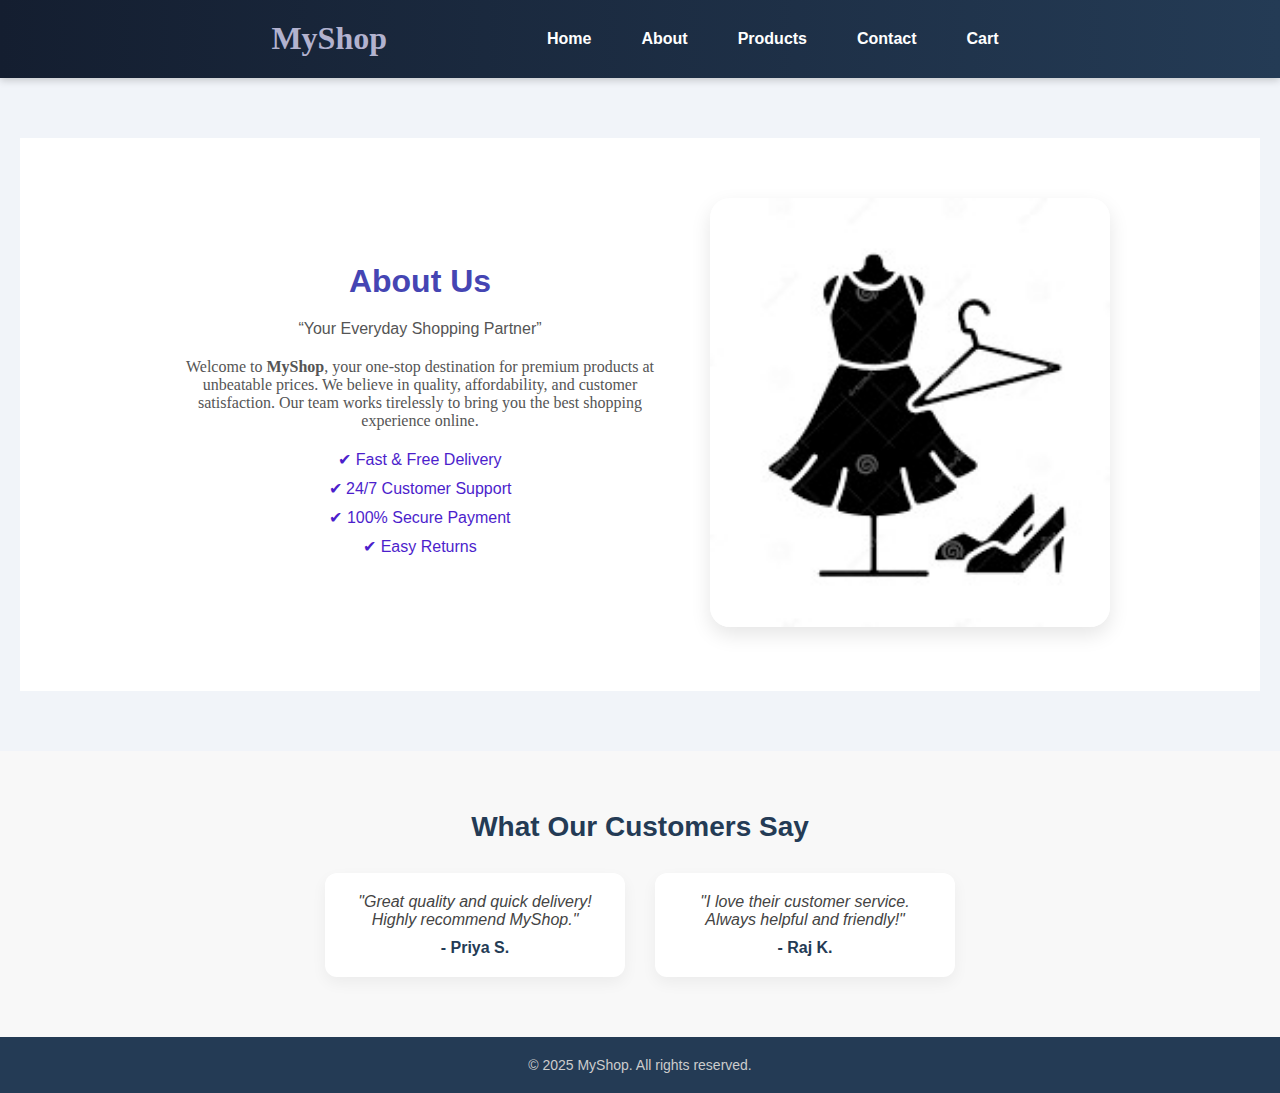
<file: about.html>
<!DOCTYPE html>
<html lang="en">
<head>
  <meta charset="UTF-8">
  <title>About - MyShop</title>
  <link rel="stylesheet" href="css/style.css">
</head>
<body>
  <header>
    <nav class="navbar">
      <h1 style="font-family: cursive; color: rgb(178, 178, 207); text-align: start; padding-right: 120px;">MyShop</h1>
      <a href="index.html">Home</a>
      <a href="about.html">About</a>
      <a href="products.html">Products</a>
      <a href="contact.html">Contact</a>
      <a href="cart.html">Cart</a>
    </nav>
  </header>

  <main>
   <section class="about-section">
    <div class="container">
      <div class="about-text">
        <h2 style="color: rgb(69, 69, 179);">About Us</h2>
        <p>“Your Everyday Shopping Partner”</p>
        <p style="font-family: cursive;">Welcome to <strong>MyShop</strong>, your one-stop destination for premium products at unbeatable prices. We believe in quality, affordability, and customer satisfaction. Our team works tirelessly to bring you the best shopping experience online.</p>
        <ul class="about-features">
          <li>✔ Fast & Free Delivery</li>
          <li>✔ 24/7 Customer Support</li>
          <li>✔ 100% Secure Payment</li>
          <li>✔ Easy Returns</li>
        </ul>
      </div>
      <div class="about-image">
        <img src="assets/cloth-img.jpg" alt="About MyShop">
      </div>
    </div>
  </section>

  <!-- Testimonials -->
  <section class="testimonials">
    <h3>What Our Customers Say</h3>
    <div class="testimonial-cards">
      <div class="testimonial">
        <p>"Great quality and quick delivery! Highly recommend MyShop."</p>
        <span>- Priya S.</span>
      </div>
      <div class="testimonial">
        <p>"I love their customer service. Always helpful and friendly!"</p>
        <span>- Raj K.</span>
      </div>
    </div>
  </section>
</main>

  <!-- Footer -->
  <footer>
    <p>&copy; 2025 MyShop. All rights reserved.</p>
  </footer>


</body>
</html>
</file>
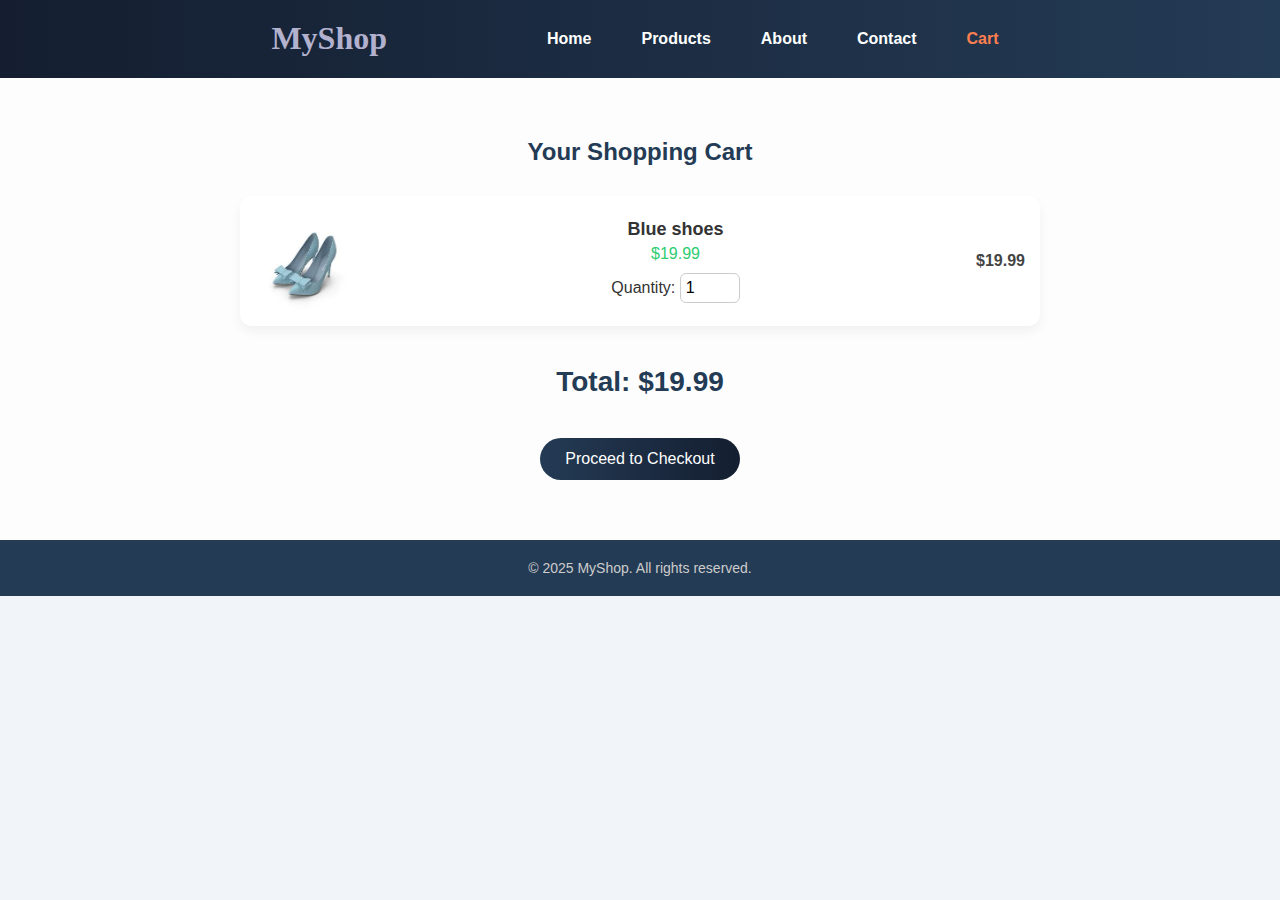
<file: cart.html>
<!DOCTYPE html>
<html lang="en">
<head>
  <meta charset="UTF-8">
  <title>Cart - MyShop</title>
  <link rel="stylesheet" href="css/style.css">
</head>
<body>
  <main>
  <!-- Navbar -->
  <header>
    <nav class="navbar">
      <h1 style="font-family: cursive; color: rgb(178, 178, 207); text-align: start; padding-right: 120px;">MyShop</h1>
      <a href="index.html">Home</a>
      <a href="products.html">Products</a>
      <a href="about.html">About</a>
      <a href="contact.html">Contact</a>
      <a href="cart.html" class="active">Cart</a>
    </nav>
  </header>

  <!-- Cart Section -->
  <section class="cart-section">
    <h2>Your Shopping Cart</h2>
    <div class="cart-container">

      <!-- Cart Item -->
      <div class="cart-item">
        <img src="assets/shoes1.jpg" alt="Product Shoe1">
        <div class="cart-details">
          <h4>Blue shoes</h4>
          <p>$19.99</p>
          <label>Quantity:</label>
          <input type="number" value="1" min="1" class="cart-qty" onchange="updateTotal()">
        </div>
        <div class="item-total">
          <p class="item-subtotal">$19.99</p>
        </div>
      </div>

      <!-- Repeat more cart items as needed -->

    </div>

    <div class="cart-summary">
      <h3>Total: $<span id="cart-total">19.99</span></h3>
      <a href="checkout.html" class="checkout-btn">Proceed to Checkout</a>
    </div>
  </section>
  <script>
    function updateTotal() {
      const qty = document.querySelector('.cart-qty').value;
      const price = 49.99;
      const subtotal = qty * price;
      let cart = JSON.parse(localStorage.getItem('cart')) || [];

      document.querySelector('.item-subtotal').textContent = `$${subtotal.toFixed(2)}`;
      document.getElementById('cart-total').textContent = subtotal.toFixed(2);
    }
  </script>


  </main>

  <footer>
    <p>&copy; 2025 MyShop. All rights reserved.</p>
  </footer>
</body>
</html>
</file>
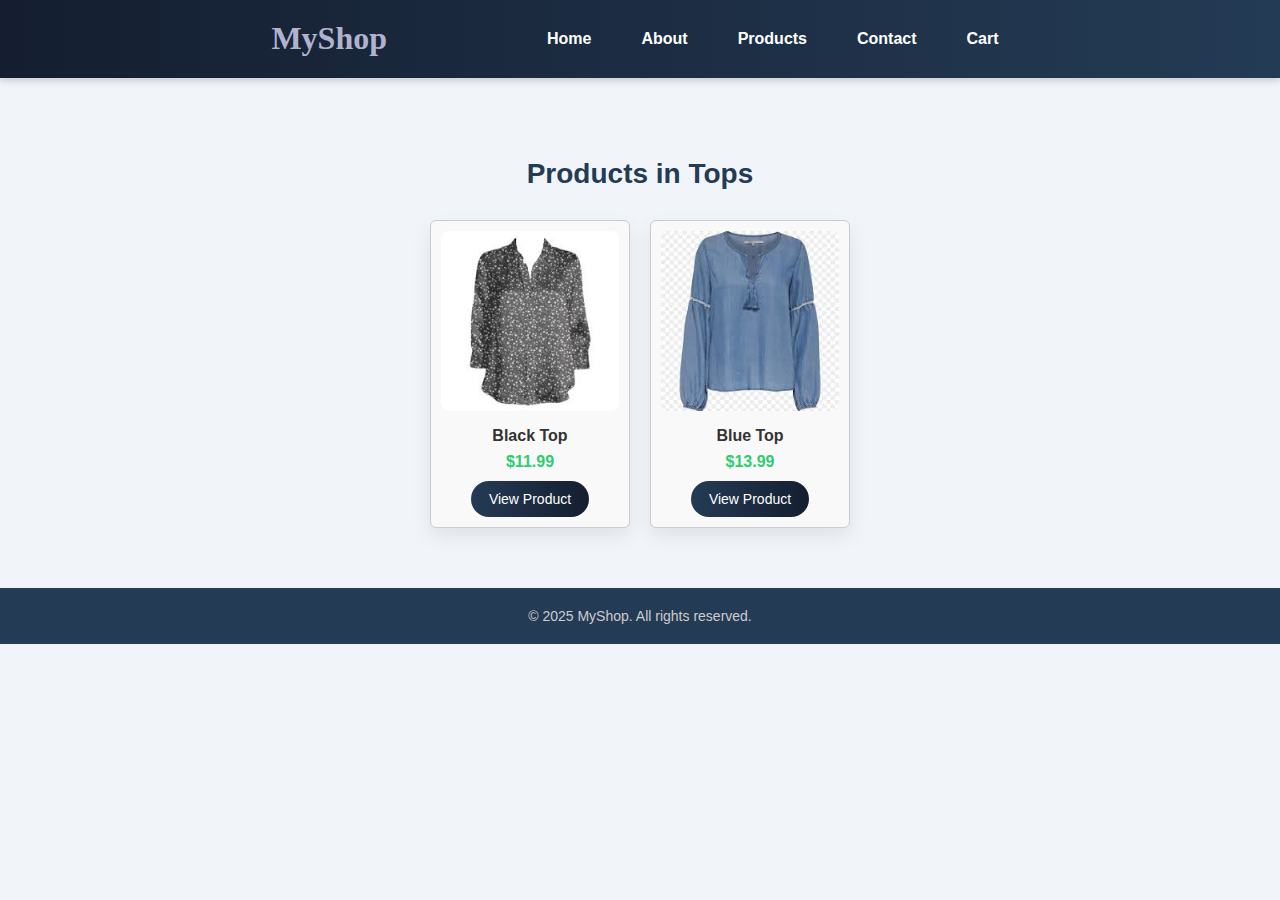
<file: category.html>
<!DOCTYPE html>
<html lang="en">
<head>
  <meta charset="UTF-8">
  <title>MyShop</title>
  <link rel="stylesheet" href="css/style.css">
</head>
<body>
  <header>
    <nav class="navbar">
      <h1 style="font-family: cursive; color: rgb(178, 178, 207); text-align: start; padding-right: 120px;">MyShop</h1>
      <a href="index.html">Home</a>
      <a href="about.html">About</a>
      <a href="products.html">Products</a>
      <a href="contact.html">Contact</a>
      <a href="cart.html">Cart</a>
    </nav>
  </header>

  <main>
    <!-- <h2 id="category-title"></h2> -->
    <section id="product-section" class="product-listing"></section>
  </main>

  

  <!-- Load Category Product Data -->
  <script src="js/category.js"></script>

  <footer>
    <p>&copy; 2025 MyShop. All rights reserved.</p>
  </footer>
</body>
</html>
</file>
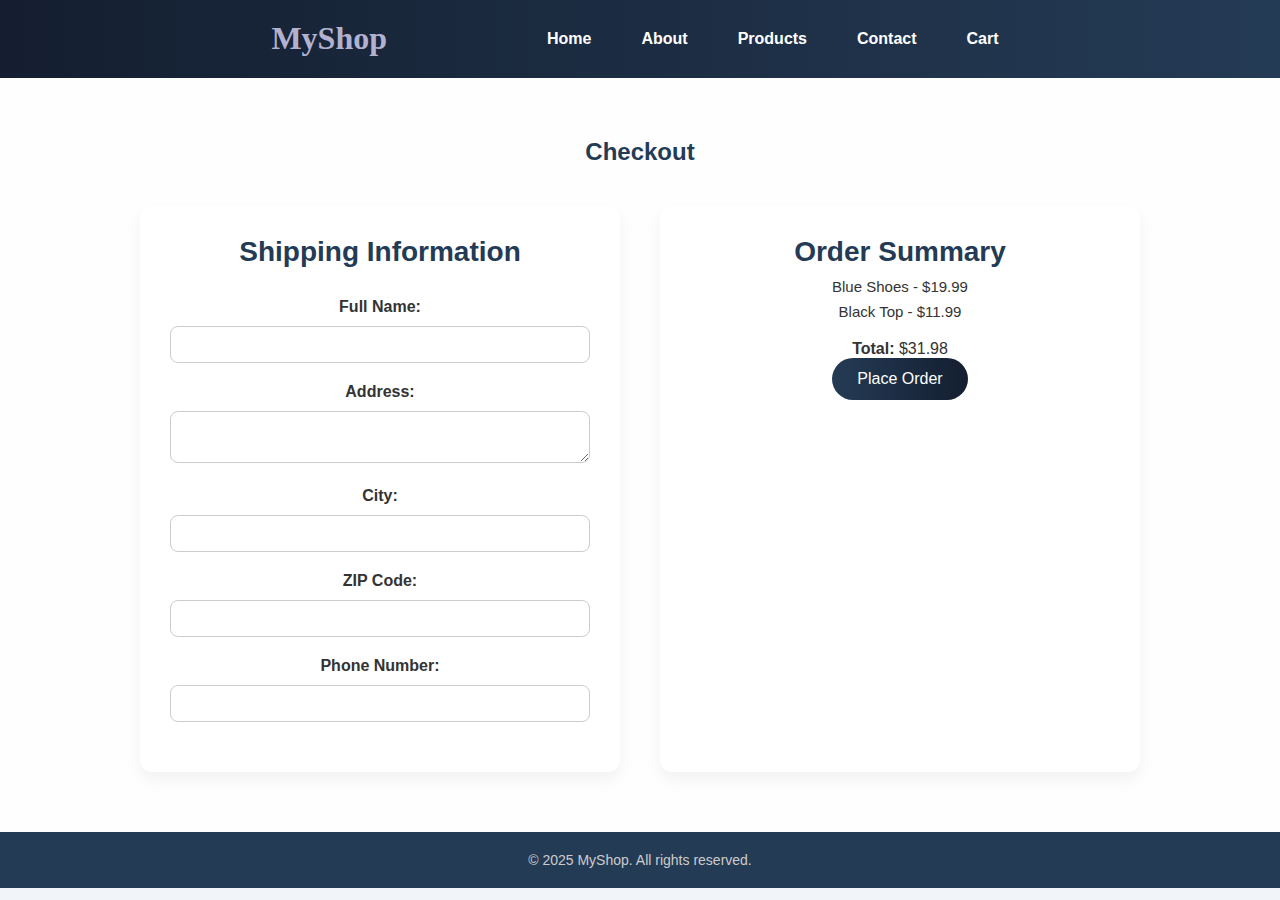
<file: checkout.html>
<!DOCTYPE html>
<html lang="en">
<head>
  <meta charset="UTF-8">
  <title>Checkout - MyShop</title>
  <link rel="stylesheet" href="css/style.css">
</head>
<body>
  <header>
    <nav class="navbar">
      <h1 style="font-family: cursive; color: rgb(178, 178, 207); text-align: start; padding-right: 120px;">MyShop</h1>
      <a href="index.html">Home</a>
      <a href="about.html">About</a>
      <a href="products.html">Products</a>
      <a href="contact.html">Contact</a>
      <a href="cart.html">Cart</a>
    </nav>
  </header>

  <main>
   <!-- Checkout Section -->
  <section class="checkout-section">
    <h2>Checkout</h2>
    <div class="checkout-container">

      <!-- Shipping Info -->
      <div class="shipping-info">
        <h3>Shipping Information</h3>
        <form id="checkoutForm">
          <label for="fullname">Full Name:</label>
          <input type="text" id="fullname" name="fullname" required>

          <label for="address">Address:</label>
          <textarea id="address" name="address" required></textarea>

          <label for="city">City:</label>
          <input type="text" id="city" name="city" required>

          <label for="zip">ZIP Code:</label>
          <input type="text" id="zip" name="zip" required>

          <label for="phone">Phone Number:</label>
          <input type="tel" id="phone" name="phone" required>
        </form>
      </div>

      <!-- Order Summary -->
      <div class="order-summary">
        <h3>Order Summary</h3>
        <ul>
          <li>Blue Shoes - $19.99</li>
          <li>Black Top - $11.99</li>
        </ul>
        <p><strong>Total:</strong> $31.98</p>

        <a href="confirmation.html" class="place-order-btn">Place Order</a>
      </div>

    </div>
  </section>

  

  </main>

  <footer>
    <p>&copy; 2025 MyShop. All rights reserved.</p>
  </footer>
</body>
</html>
</file>
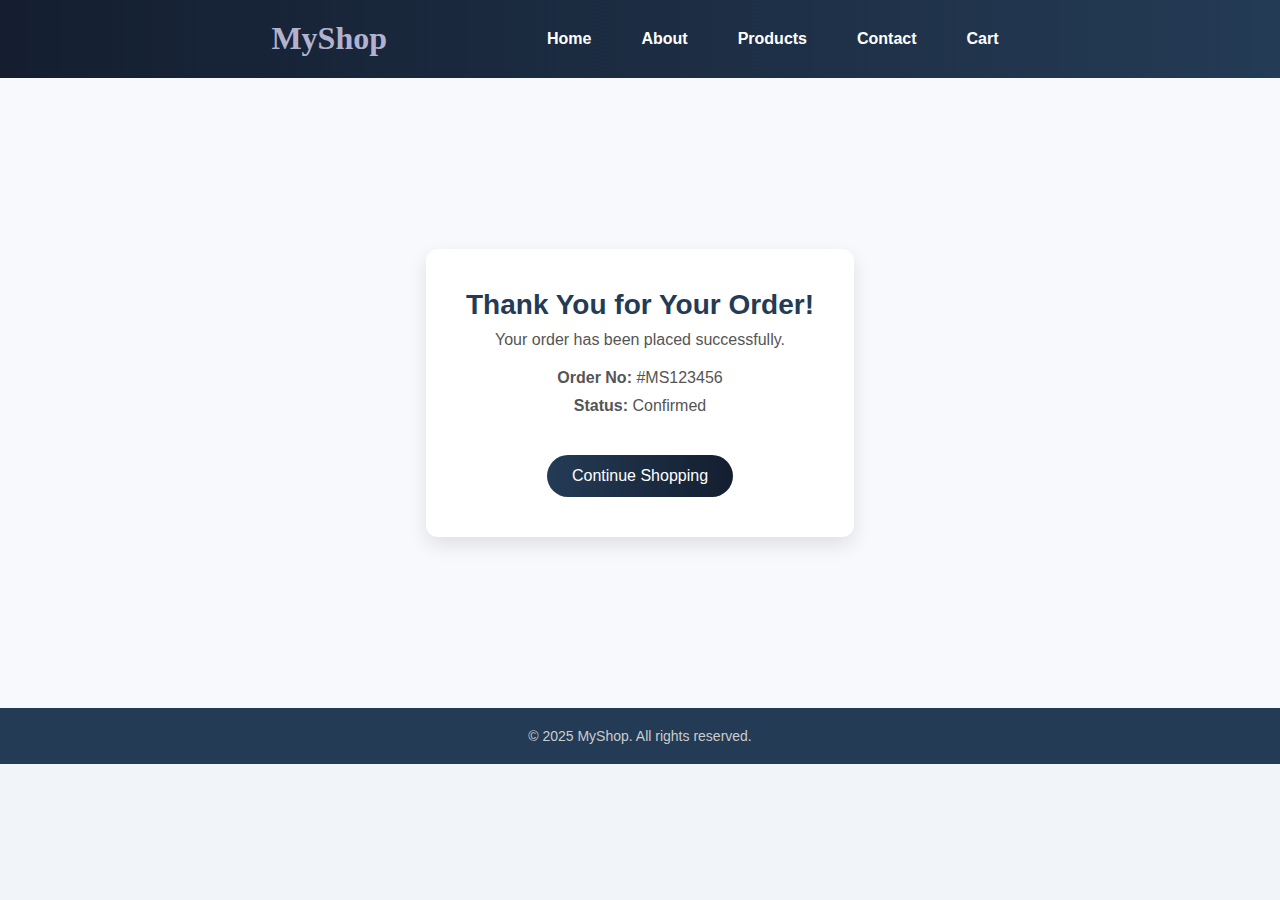
<file: confirmation.html>
<!DOCTYPE html>
<html lang="en">
<head>
  <meta charset="UTF-8">
  <title>Confirmation - MyShop</title>
  <link rel="stylesheet" href="css/style.css">
</head>
<body>
  <header>
    <nav class="navbar">
      <h1 style="font-family: cursive; color: rgb(178, 178, 207); text-align: start; padding-right: 120px;">MyShop</h1>
      <a href="index.html">Home</a>
      <a href="about.html">About</a>
      <a href="products.html">Products</a>
      <a href="contact.html">Contact</a>
      <a href="cart.html">Cart</a>
    </nav>
  </header>

  <main>
  <!-- Confirmation Section -->
  <section class="confirmation-section">
    <div class="confirmation-box">
      <h2>Thank You for Your Order!</h2>
      <p>Your order has been placed successfully.</p>

      <div class="order-details">
        <p><strong>Order No:</strong> #MS123456</p>
        <p><strong>Status:</strong> Confirmed</p>
      </div>

      <a href="index.html" class="back-home-btn">Continue Shopping</a>
    </div>
  </section>

  

  </main>

  <footer>
    <p>&copy; 2025 MyShop. All rights reserved.</p>
  </footer>
</body>
</html>
</file>
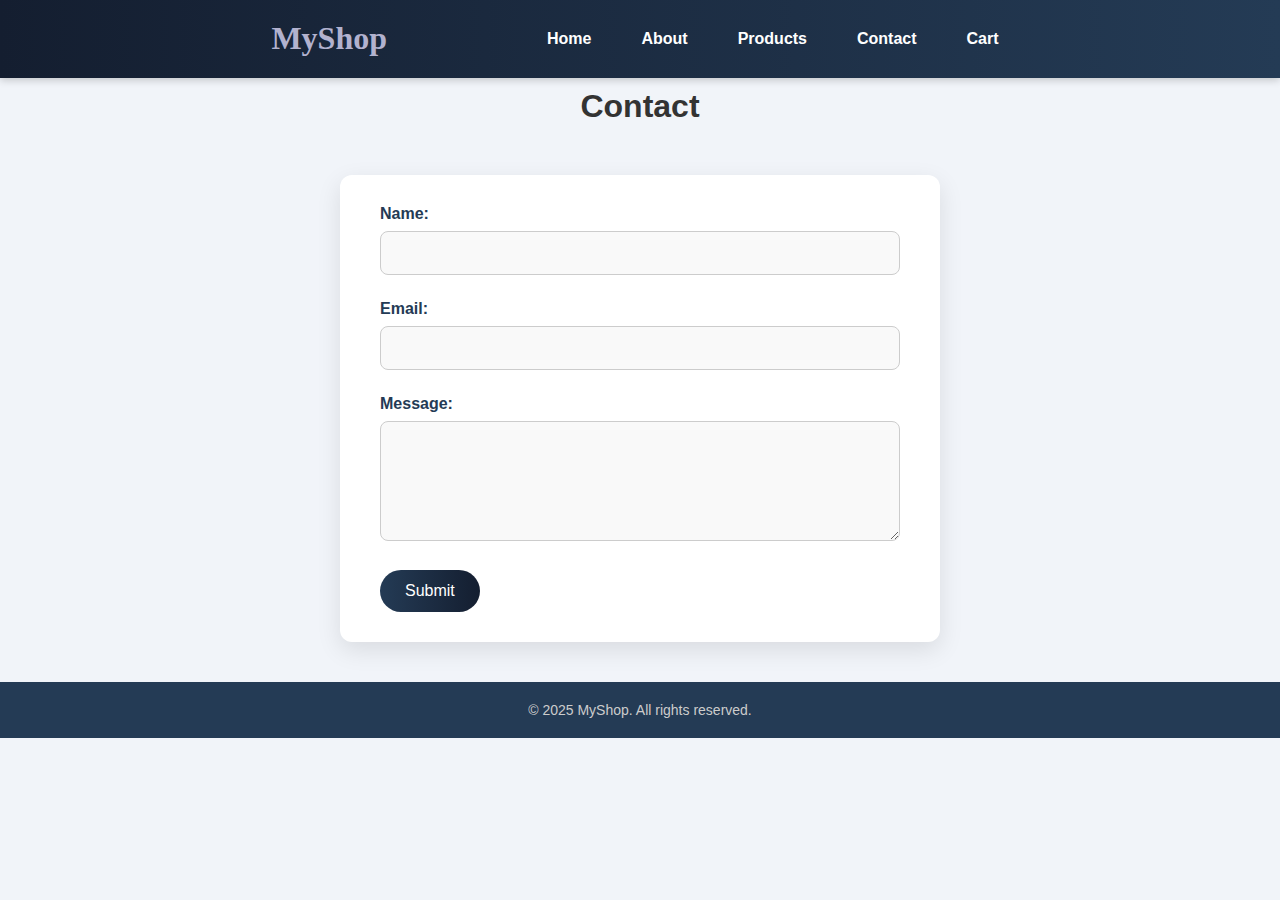
<file: contact.html>
<!DOCTYPE html>
<html lang="en">
<head>
  <meta charset="UTF-8">
  <title>Contact - MyShop</title>
  <link rel="stylesheet" href="css/style.css">
</head>
<body>
  <header>
    <nav class="navbar">
      <h1 style="font-family: cursive; color: rgb(178, 178, 207); text-align: start; padding-right: 120px;">MyShop</h1>
      <a href="index.html">Home</a>
      <a href="about.html">About</a>
      <a href="products.html">Products</a>
      <a href="contact.html">Contact</a>
      <a href="cart.html">Cart</a>
    </nav>
  </header>

  <main>
    <h1 class="contact-heading">Contact</h1>
    <!-- <p>Content coming soon...</p> -->
    <form id="contactForm">
      <label>Name:</label>
      <input type="text" id="name" name="name">
      <div class="error" id="nameError"></div>
    
      <label>Email:</label>
      <input type="email" id="email" name="email">
      <div class="error" id="emailError"></div>
    
      <label>Message:</label>
      <textarea id="message" name="message"></textarea>
      <div class="error" id="messageError"></div>
    
      <button type="submit">Submit</button>
    </form>
    
  </main>
  <script>
  document.getElementById("contactForm").addEventListener("submit", function(event) {
    event.preventDefault(); // Prevent page reload

    // Clear previous errors
    document.getElementById("nameError").textContent = "";
    document.getElementById("emailError").textContent = "";
    document.getElementById("messageError").textContent = "";

    // Get input values
    const name = document.getElementById("name").value.trim();
    const email = document.getElementById("email").value.trim();
    const message = document.getElementById("message").value.trim();

    let hasError = false;

    // Validate Name
    if (name === "") {
      document.getElementById("nameError").textContent = "Name is required.";
      hasError = true;
    }

    // Validate Email
    if (email === "") {
      document.getElementById("emailError").textContent = "Email is required.";
      hasError = true;
    } else if (!/^\S+@\S+\.\S+$/.test(email)) {
      document.getElementById("emailError").textContent = "Invalid email format.";
      hasError = true;
    }

    // Validate Message
    if (message === "") {
      document.getElementById("messageError").textContent = "Message is required.";
      hasError = true;
    }

    // If no error, simulate form submission
    if (!hasError) {
      alert("Thank you for contacting us, " + name + "!");
      document.getElementById("contactForm").reset();
    }
  });
</script>


  <footer>
    <p>&copy; 2025 MyShop. All rights reserved.</p>
  </footer>
</body>
</html>
</file>
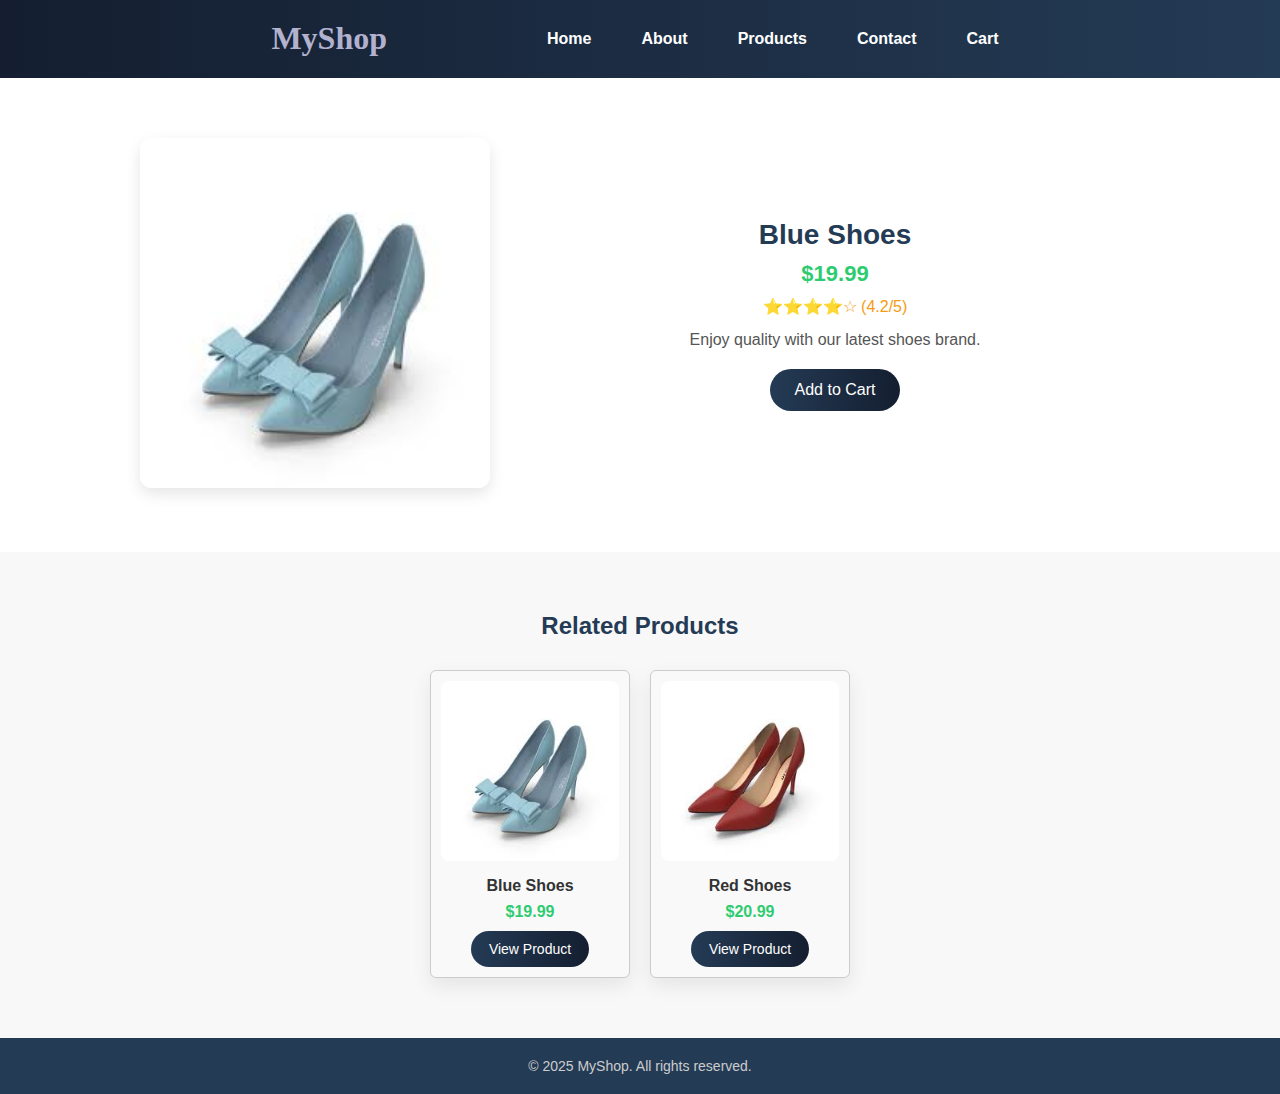
<file: product-view.html>
<!DOCTYPE html>
<html lang="en">
<head>
  <meta charset="UTF-8">
  <title>Product-view - MyShop</title>
  <link rel="stylesheet" href="css/style.css">
</head>
<body>
  <header>
    <nav class="navbar">
      <h1 style="font-family: cursive; color: rgb(178, 178, 207); text-align: start; padding-right: 120px;">MyShop</h1>
      <a href="index.html">Home</a>
      <a href="about.html">About</a>
      <a href="products.html">Products</a>
      <a href="contact.html">Contact</a>
      <a href="cart.html">Cart</a>
    </nav>
  </header>

  <main>
  <!-- Product View -->
  <section class="product-view-section">
    <div class="product-view-container">
      <div class="product-image">
        <img src="assets/shoes1.jpg" alt="Blue Shoes">
      </div>
      <div class="product-details">
        <h2 id="productTitle">Blue Shoes</h2>
        <p class="price" id="productPrice">$19.99</p>
        <div class="rating">⭐⭐⭐⭐☆ (4.2/5)</div>
        <p class="description">
          Enjoy quality with our latest shoes brand.
        </p>
        <button class="add-to-cart-btn" onclick="addToCart()">Add to Cart</button>
      </div>
    </div>
  </section>

  <!-- Related Products -->
  <section class="related-products">
    <h3>Related Products</h3>
    <div class="product-grid">
      <div class="product">
        <img src="assets/shoes1.jpg" alt="Blue shoes">
        <h4>Blue Shoes</h4>
        <p>$19.99</p>
        <a href="product-view.html">View Product</a>
      </div>
      <div class="product">
        <img src="assets/shoes2.jpg" alt="Red Shoes">
        <h4>Red Shoes</h4>
        <p>$20.99</p>
        <a href="product-view.html">View Product</a>
      </div>
    </div>
  </section>

  <script>
    function addToCart() {
      const title = document.getElementById('productTitle').textContent;
      const price = document.getElementById('productPrice').textContent.replace('$', '');
      const product = {
        title: title,
        price: parseFloat(price),
        quantity: 1
      };

      // Get existing cart or create new one
      let cart = JSON.parse(localStorage.getItem('cart')) || [];

      // Check if product already exists in cart
      const index = cart.findIndex(item => item.title === product.title);
      if (index > -1) {
        cart[index].quantity += 1;
      } else {
        cart.push(product);
      }

      localStorage.setItem('cart', JSON.stringify(cart));
      alert(`${title} added to cart!`);
    }
  </script>
  
  </main>

  <footer>
    <p>&copy; 2025 MyShop. All rights reserved.</p>
  </footer>
</body>
</html>
</file>
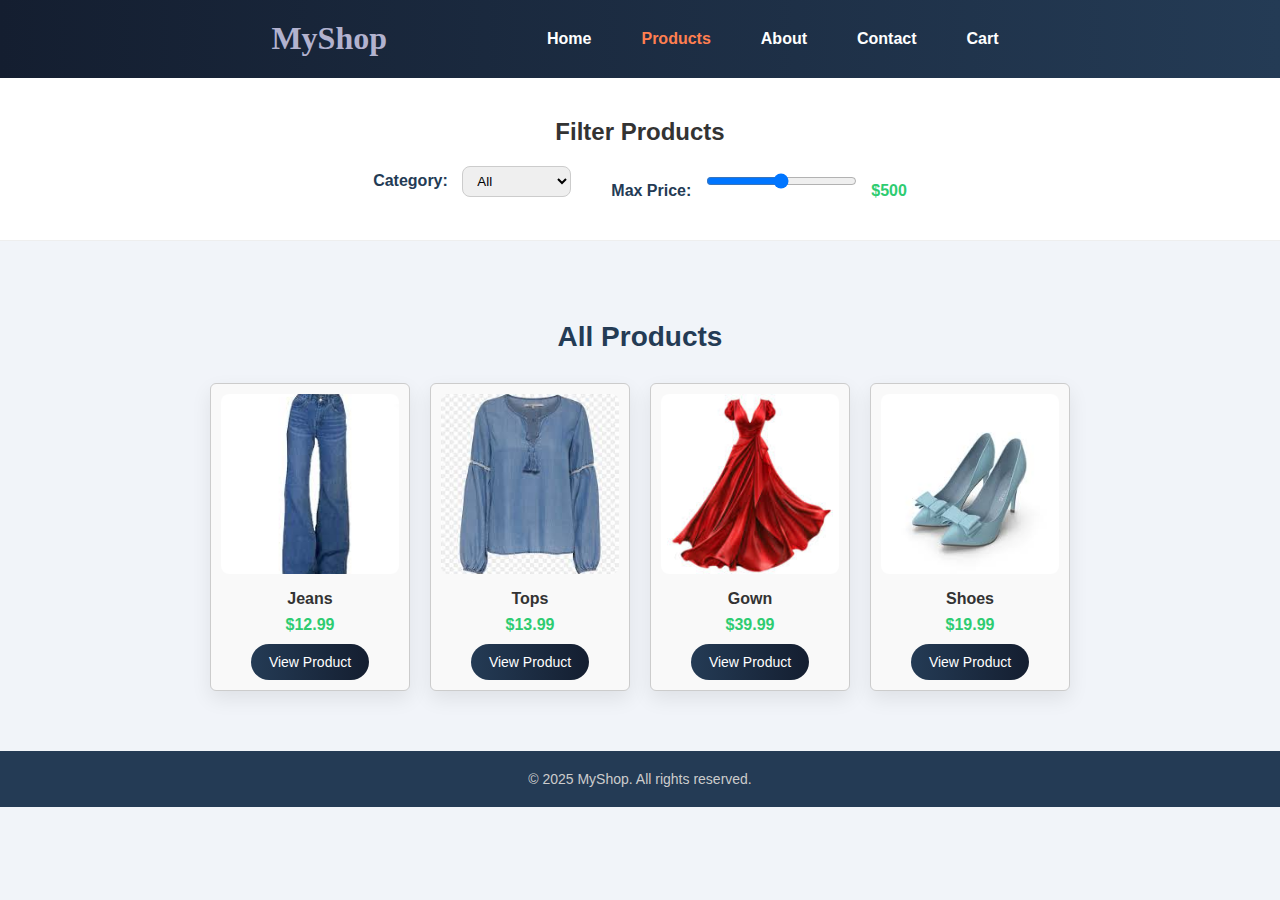
<file: products.html>
<!DOCTYPE html>
<html lang="en">
<head>
  <meta charset="UTF-8">
  <title>Products - MyShop</title>
  <link rel="stylesheet" href="css/style.css">
</head>
<body>
  <main>
    
     <!-- Navbar -->
  <header>
    <nav class="navbar">
      <h1 style="font-family: cursive; color: rgb(178, 178, 207); text-align: start; padding-right: 120px;">MyShop</h1>
      <a href="index.html">Home</a>
      <a href="products.html" class="active">Products</a>
      <a href="about.html">About</a>
      <a href="contact.html">Contact</a>
      <a href="cart.html">Cart</a>
    </nav>
  </header>

  <!-- Filter Section -->
  <section class="filter-section">
    <h2>Filter Products</h2>
    <div class="filters">
      <div class="filter-category">
        <label for="category">Category:</label>
        <select id="category">
          <option value="all">All</option>
          <option value="">Tops</option>
          <option value="fashion">Jeans</option>
          <option value="home">Partywears</option>
        </select>
      </div>
      <div class="filter-price">
        <label for="priceRange">Max Price:</label>
        <input type="range" id="priceRange" min="10" max="1000" value="500">
        <span id="priceValue">$500</span>
      </div>
    </div>
  </section>

  <!-- Products List -->
  <section class="product-listing">
    <h3>All Products</h3>
    <div class="product-grid">
      <div class="product">
        <img src="assets/jeans1.jpg" alt="jeans1 ">
        <h4>Jeans</h4>
        <p>$12.99</p>
        <a href="product-view.html">View Product</a>
      </div>
      <div class="product">
        <img src="assets/top2.jpg" alt="Top2">
        <h4>Tops</h4>
        <p>$13.99</p>
        <a href="product-view.html">View Product</a>
      </div>
      <div class="product">
        <img src="assets/partywear2.jpg" alt="Dress2">
        <h4>Gown</h4>
        <p>$39.99</p>
        <a href="product-view.html">View Product</a>
      </div>
      <div class="product">
        <img src="assets/shoes1.jpg" alt="Shoes1">
        <h4>
          Shoes
        </h4>
        <p>$19.99</p>
        <a href="product-view.html">View Product</a>
      </div>
    </div>
  </section>

  

  <script>
    // Show price range value dynamically
    const priceRange = document.getElementById('priceRange');
    const priceValue = document.getElementById('priceValue');
    priceRange.addEventListener('input', () => {
      priceValue.textContent = `$${priceRange.value}`;
    });
  </script>



  </main>

  <footer>
    <p>&copy; 2025 MyShop. All rights reserved.</p>
  </footer>
</body>
</html>
</file>
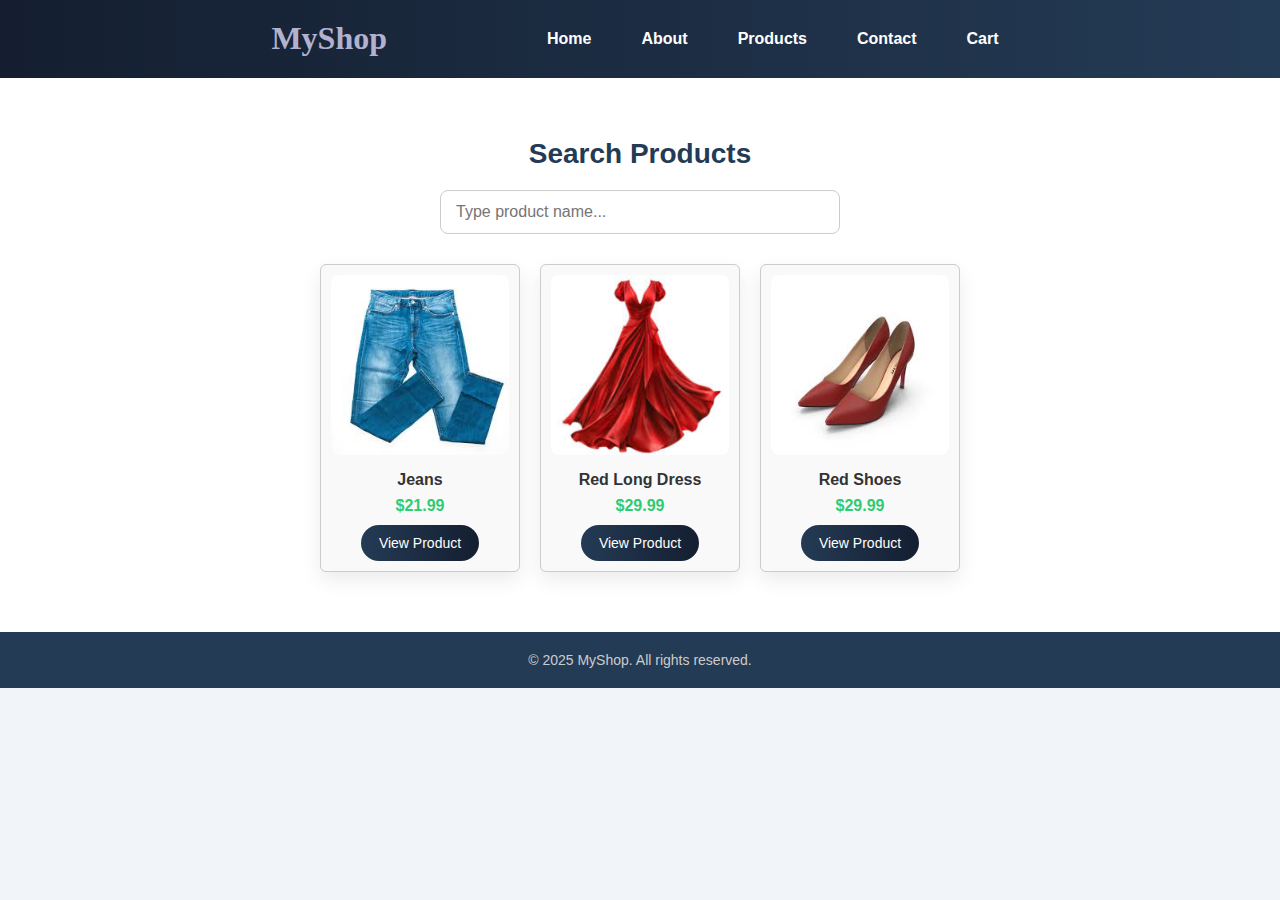
<file: search.html>
<!DOCTYPE html>
<html lang="en">
<head>
  <meta charset="UTF-8">
  <title>Search - MyShop</title>
  <link rel="stylesheet" href="css/style.css">
</head>
<body>
  <header>
    <nav class="navbar">
      <h1 style="font-family: cursive; color: rgb(178, 178, 207); text-align: start; padding-right: 120px;">MyShop</h1>
      <a href="index.html">Home</a>
      <a href="about.html">About</a>
      <a href="products.html">Products</a>
      <a href="contact.html">Contact</a>
      <a href="cart.html">Cart</a>
    </nav>
  </header>

  <main>


  <!-- Search Section -->
  <section class="search-section">
    <h2>Search Products</h2>
    <input type="text" id="searchInput" placeholder="Type product name..." onkeyup="searchProducts()">
    
    <div class="product-grid" id="searchResults">
      <!-- Products will be filtered here -->
      <div class="product" data-name="Jeans">
        <img src="assets/jeans2.jpg" alt="Jeans 2">
        <h4>Jeans</h4>
        <p>$21.99</p>
        <a href="product-view.html">View Product</a>
      </div>

      <div class="product" data-name="Partywears">
        <img src="assets/partywear2.jpg" alt="partywear2">
        <h4>Red Long Dress</h4>
        <p>$29.99</p>
        <a href="product-view.html">View Product</a>
      </div>

      <div class="product" data-name="Shoes">
        <img src="assets/shoes2.jpg" alt="Women Shoes">
        <h4>Red Shoes</h4>
        <p>$29.99</p>
        <a href="product-view.html">View Product</a>
      </div>
    </div>
  </section>

 

  <!-- Search Script -->
  <script>
    function searchProducts() {
      const input = document.getElementById('searchInput').value.toLowerCase();
      const products = document.querySelectorAll('#searchResults .product');

      products.forEach(product => {
        const name = product.getAttribute('data-name').toLowerCase();
        if (name.includes(input)) {
          product.style.display = 'block';
        } else {
          product.style.display = 'none';
        }
      });
    }
  </script>

</body>
</html>

  </main>

  <footer>
    <p>&copy; 2025 MyShop. All rights reserved.</p>
  </footer>
</body>
</html>
</file>
<file: css/style.css>
body { 
    font-family: Arial, sans-serif; 
    margin: 0;
    padding: 0; 
}



/* Reset */
* {
    margin: 0;
    padding: 0;
    box-sizing: border-box;
  }
  
  body {
    font-family: 'Poppins', sans-serif;
    background: #f1f4f9;
    color: #333;
  }
  
  /* Navbar */
  .navbar {
    background: linear-gradient(to right, #141e30, #243b55);
    padding: 20px 0;
    display: flex;
    justify-content: center;
    gap: 30px;
    box-shadow: 0 2px 8px rgba(0,0,0,0.2);
  }
  
  .navbar a {
    color: white;
    text-decoration: none;
    font-size: 16px;
    font-weight: 600;
    position: relative;
    margin: 10px; 
   
  }

  .navbar a.active {
    color: #ff7f50;
    font-weight: bold;
  }
  
  
  .navbar a::after {
    content: "";
    position: absolute;
    bottom: -5px;
    left: 0;
    width: 0%;
    height: 2px;
    background: #ff7f50;
    transition: 0.3s;
  }
  
  .navbar a:hover::after {
    width: 100%;
  }
  
  /* Slider */
  .slider {
    background: url('../images/slider.jpg') no-repeat center center/cover;
    height: 350px;
    display: flex;
    align-items: center;
    justify-content: center;
    font-size: 36px;
    font-weight: 700;
    color: white;
    text-shadow: 2px 2px 5px #000;
  }
  
  /* Section Base */
  section {
    padding: 60px 20px;
    text-align: center;
  }
  
  h3 {
    margin-bottom: 30px;
    font-size: 28px;
    color: #243b55;
  }
  
  /* Category Links */
  .category-list a {
    display: inline-block;
    padding: 15px 25px;
    margin: 10px;
    background: #fff;
    border-radius: 8px;
    text-decoration: none;
    color: #243b55;
    box-shadow: 0 4px 12px rgba(0,0,0,0.1);
    transition: transform 0.2s ease, background 0.2s ease;
  }
  
  .category-list a:hover {
    background: #ff7f50;
    color: white;
    transform: translateY(-4px);
  }
  
  /* Product Grid */
  .product-grid {
    display: flex;
    flex-wrap: wrap;
    justify-content: center;
    gap: 30px;
  }
  
  .product {
    background: #fff;
    width: 240px;
    padding: 20px;
    border-radius: 12px;
    box-shadow: 0 8px 20px rgba(0,0,0,0.08);
    transition: transform 0.3s ease, box-shadow 0.3s ease;
  }
  
  .product:hover {
    transform: translateY(-10px);
    box-shadow: 0 12px 25px rgba(0,0,0,0.15);
  }
  
  .product img {
    width: 100%;
    height: 160px;
    object-fit: cover;
    border-radius: 8px;
  }
  
  .product h4 {
    font-size: 16px;
    margin: 12px 0 8px;
  }
  
  .product p {
    color: #2ecc71;
    font-weight: bold;
  }
  
  .product a {
    display: inline-block;
    margin-top: 10px;
    padding: 10px 18px;
    background: linear-gradient(to right, #243b55, #141e30);
    color: white;
    border: none;
    border-radius: 25px;
    font-size: 14px;
    text-decoration: none;
    transition: background 0.3s ease;
  }
  
  .product a:hover {
    background: linear-gradient(to right, #ff7f50, #ff6347);
  }
  

  /* products ---*/
.product-listing {
  margin-top: 20px;
}

.product-grid {
  display: flex;
  gap: 20px;
  flex-wrap: wrap;
}

.product {
  border: 1px solid #ccc;
  padding: 10px;
  width: 200px;
  text-align: center;
  border-radius: 6px;
  background-color: #f9f9f9;
}

.product img {
  width: 100%;
  height: 180px;
  object-fit: cover;
}



  /* Features */
  .features ul {
    list-style: none;
    padding: 0;
  }
  
  .features li {
    margin: 10px 0;
    font-size: 18px;
    font-weight: 500;
    color: #555;
  }
  
  /* Footer */
  footer {
    background: #243b55;
    color: #ccc;
    padding: 20px 0;
    text-align: center;
    font-size: 14px;
  }
  
  /* Scroll to Top */
  .scroll-top {
    position: fixed;
    right: 20px;
    bottom: 20px;
    background: #ff7f50;
    color: white;
    border: none;
    font-size: 20px;
    border-radius: 50%;
    padding: 12px 15px;
    cursor: pointer;
    box-shadow: 0 4px 8px rgba(0,0,0,0.2);
    display: none;
  }
  
  .scroll-top.show {
    display: block;
  }
  
  /* Responsive */
  @media (max-width: 768px) {
    .navbar {
      flex-direction: column;
    }
  
    .product-grid {
      flex-direction: column;
      align-items: center;
    }
  
    .slider {
      font-size: 24px;
      height: 220px;
    }
  }
  
  /* Contact */
  #contactForm {
    max-width: 600px;
    margin: 40px auto;
    background: #fff;
    padding: 30px 40px;
    border-radius: 12px;
    box-shadow: 0 8px 25px rgba(0, 0, 0, 0.1);
  }
  
  #contactForm label {
    display: block;
    margin-bottom: 8px;
    font-weight: 600;
    color: #243b55;
  }
  
  #contactForm input,
  #contactForm textarea {
    width: 100%;
    padding: 12px 15px;
    margin-bottom: 15px;
    border: 1px solid #ccc;
    border-radius: 8px;
    background-color: #f9f9f9;
    font-size: 16px;
    transition: border 0.3s ease;
  }
  
  #contactForm input:focus,
  #contactForm textarea:focus {
    border-color: #243b55;
    outline: none;
    background-color: #fff;
  }
  
  #contactForm textarea {
    min-height: 120px;
    resize: vertical;
  }

  .contact-heading {
    text-align: center;
    padding: 10px;
  }
  
  #contactForm .error {
    color: #e74c3c;
    font-size: 14px;
    margin-bottom: 10px;
  }
  
  #contactForm button {
    background: linear-gradient(to right, #243b55, #141e30);
    color: white;
    border: none;
    padding: 12px 25px;
    border-radius: 25px;
    font-size: 16px;
    cursor: pointer;
    transition: background 0.3s ease;
  }
  
  #contactForm button:hover {
    background: linear-gradient(to right, #ff7f50, #ff6347);
  }
  

  /* About */
  .about-section .container {
    display: flex;
    flex-wrap: wrap;
    justify-content: center;
    align-items: center;
    gap: 40px;
    padding: 60px 20px;
    background-color: #fff;
  }
  
  .about-text {
    flex: 1;
    max-width: 500px;
  }
  
  .about-text h2 {
    font-size: 32px;
    margin-bottom: 20px;
    color: #243b55;
  }
  
  .about-text p {
    font-size: 16px;
    margin-bottom: 20px;
    color: #555;
  }
  
  .about-features {
    list-style: none;
    padding: 0;
  }
  
  .about-features li {
    margin: 10px 0;
    font-size: 16px;
    color: #4c1ecc;
    font-weight: 500;
  }
  
  .about-image {
    flex: 1;
    max-width: 400px;
 }
  
  .about-image img {
    width: 100%;
    border-radius: 20px;
    box-shadow: 0 8px 20px rgba(0,0,0,0.1);
  }
  
  /* Testimonials */
  .testimonials {
    background-color: #f8f8f8;
    padding: 60px 20px;
    text-align: center;
  }
  
  .testimonials h3 {
    font-size: 28px;
    margin-bottom: 30px;
  }
  
  .testimonial-cards {
    display: flex;
    flex-wrap: wrap;
    justify-content: center;
    gap: 30px;
  }
  
  .testimonial {
    background: white;
    padding: 20px;
    border-radius: 12px;
    max-width: 300px;
    box-shadow: 0 6px 15px rgba(0,0,0,0.05);
  }
  
  .testimonial p {
    font-style: italic;
    color: #444;
    margin-bottom: 10px;
  }
  
  .testimonial span {
    font-weight: bold;
    color: #243b55;
  }

  /* Product */
  .filter-section {
    background-color: #fff;
    padding: 40px 20px;
    text-align: center;
    border-bottom: 1px solid #eee;
  }
  
  .filters {
    display: flex;
    justify-content: center;
    flex-wrap: wrap;
    gap: 40px;
    margin-top: 20px;
  }
  
  .filters label {
    font-weight: bold;
    margin-right: 10px;
    color: #243b55;
  }
  
  .filters select,
  .filters input[type=range] {
    padding: 6px 10px;
    border: 1px solid #ccc;
    border-radius: 8px;
  }
  
  #priceValue {
    font-weight: bold;
    margin-left: 10px;
    color: #2ecc71;
  }
  

  /* Cart Section  */
  .cart-section {
    padding: 60px 20px;
    background-color: #fdfdfd;
  }
  
  .cart-section h2 {
    text-align: center;
    color: #243b55;
    margin-bottom: 30px;
  }
  
  .cart-container {
    max-width: 800px;
    margin: auto;
    display: flex;
    flex-direction: column;
    gap: 25px;
  }
  
  .cart-item {
    display: flex;
    align-items: center;
    background: #fff;
    padding: 15px;
    border-radius: 12px;
    box-shadow: 0 6px 12px rgba(0,0,0,0.05);
  }
  
  .cart-item img {
    width: 100px;
    height: 100px;
    border-radius: 8px;
    object-fit: cover;
    margin-right: 20px;
  }
  
  .cart-details {
    flex: 1;
  }
  
  .cart-details h4 {
    margin-bottom: 5px;
    font-size: 18px;
    color: #333;
  }
  
  .cart-details p {
    margin-bottom: 10px;
    color: #2ecc71;
  }
  
  .cart-details input[type="number"] {
    width: 60px;
    padding: 5px;
    font-size: 16px;
    border: 1px solid #ccc;
    border-radius: 6px;
  }
  
  .item-total {
    font-weight: bold;
    color: #444;
  }
  
  .cart-summary {
    text-align: center;
    margin-top: 40px;
  }
  
  /* Checkout */
  .checkout-btn {
    display: inline-block;
    padding: 12px 25px;
    background: linear-gradient(to right, #243b55, #141e30);
    color: #fff;
    text-decoration: none;
    border-radius: 25px;
    font-size: 16px;
    margin-top: 10px;
    transition: background 0.3s ease;
  }
  
  .checkout-btn:hover {
    background: linear-gradient(to right, #ff7f50, #ff6347);
  }


  /* Category Header */
.category-header {
  position: relative;
  text-align: center;
  color: white;
}

.category-header img {
  width: 100%;
  height: 300px;
  object-fit: cover;
  filter: brightness(0.6);
}

.category-info {
  position: absolute;
  top: 50%;
  left: 50%;
  transform: translate(-50%, -50%);
  max-width: 700px;
  padding: 20px;
}

.category-info h2 {
  color: #000;
  font-size: 36px;
  margin-bottom: 10px;
}

.category-info p {
  color: #e74c3c;
  font-size: 18px;
  line-height: 1.6;
}

.checkout-section {
  padding: 60px 20px;
  background-color: #fefefe;
}

.checkout-section h2 {
  text-align: center;
  color: #243b55;
  margin-bottom: 40px;
}

.checkout-container {
  display: flex;
  flex-wrap: wrap;
  gap: 40px;
  max-width: 1000px;
  margin: auto;
  justify-content: space-between;
}

.shipping-info, .order-summary {
  background: #fff;
  padding: 30px;
  border-radius: 12px;
  box-shadow: 0 8px 16px rgba(0,0,0,0.05);
  flex: 1;
  min-width: 300px;
}

.shipping-info label,
.order-summary h3 {
  display: block;
  margin-bottom: 10px;
  font-weight: 600;
}

.shipping-info input,
.shipping-info textarea {
  width: 100%;
  padding: 10px;
  margin-bottom: 20px;
  border: 1px solid #ccc;
  border-radius: 8px;
}

.order-summary ul {
  list-style: none;
  padding: 0;
  margin-bottom: 20px;
}

.order-summary ul li {
  margin: 8px 0;
  font-size: 15px;
}

.place-order-btn {
  display: inline-block;
  padding: 12px 25px;
  background: linear-gradient(to right, #243b55, #141e30);
  color: white;
  text-decoration: none;
  border-radius: 25px;
  font-size: 16px;
  transition: background 0.3s ease;
}

.place-order-btn:hover {
  background: linear-gradient(to right, #ff7f50, #ff6347);
}


/* Confirmation */

.confirmation-section {
  display: flex;
  justify-content: center;
  align-items: center;
  min-height: 70vh;
  padding: 40px 20px;
  background: #f8f9fc;
}

.confirmation-box {
  background: #fff;
  padding: 40px;
  border-radius: 12px;
  text-align: center;
  box-shadow: 0 8px 20px rgba(0, 0, 0, 0.1);
}

.confirmation-box h2 {
  color: #243b55;
  font-size: 28px;
  margin-bottom: 10px;
}

.confirmation-box p {
  font-size: 16px;
  color: #555;
  margin: 10px 0;
}

.order-details {
  margin-top: 20px;
  font-size: 16px;
  color: #333;
}

.back-home-btn {
  display: inline-block;
  margin-top: 30px;
  padding: 12px 25px;
  background: linear-gradient(to right, #243b55, #141e30);
  color: white;
  border-radius: 25px;
  text-decoration: none;
  transition: background 0.3s ease;
}

.back-home-btn:hover {
  background: linear-gradient(to right, #ff7f50, #ff6347);
}

/* Product view */
/* Product View Page */
.product-view-section {
  padding: 60px 20px;
  background-color: #fff;
}

.product-view-container {
  display: flex;
  flex-wrap: wrap;
  gap: 40px;
  max-width: 1000px;
  margin: auto;
  align-items: center;
}

.product-image img {
  width: 350px;
  border-radius: 12px;
  box-shadow: 0 6px 15px rgba(0,0,0,0.1);
}

.product-details {
  flex: 1;
}

.product-details h2 {
  font-size: 28px;
  margin-bottom: 10px;
  color: #243b55;
}

.product-details .price {
  font-size: 22px;
  font-weight: bold;
  color: #2ecc71;
  margin-bottom: 10px;
}

.product-details .rating {
  font-size: 16px;
  margin-bottom: 15px;
  color: #f39c12;
}

.product-details .description {
  font-size: 16px;
  color: #555;
  margin-bottom: 20px;
}

.add-to-cart-btn {
  background: linear-gradient(to right, #243b55, #141e30);
  color: white;
  border: none;
  padding: 12px 25px;
  border-radius: 25px;
  font-size: 16px;
  cursor: pointer;
  transition: background 0.3s ease;
}

.add-to-cart-btn:hover {
  background: linear-gradient(to right, #ff7f50, #ff6347);
}

/* Related Products */
.related-products {
  background-color: #f8f8f8;
  padding: 60px 20px;
  text-align: center;
}

.related-products h3 {
  font-size: 24px;
  margin-bottom: 30px;
}


/* Search */

.search-section {
  padding: 60px 20px;
  background-color: #fff;
  text-align: center;
}

.search-section h2 {
  font-size: 28px;
  margin-bottom: 20px;
  color: #243b55;
}

#searchInput {
  width: 60%;
  max-width: 400px;
  padding: 12px 15px;
  font-size: 16px;
  border-radius: 8px;
  border: 1px solid #ccc;
  margin-bottom: 30px;
}

@media (max-width: 768px) {
  #searchInput {
    width: 90%;
  }
}
</file>
